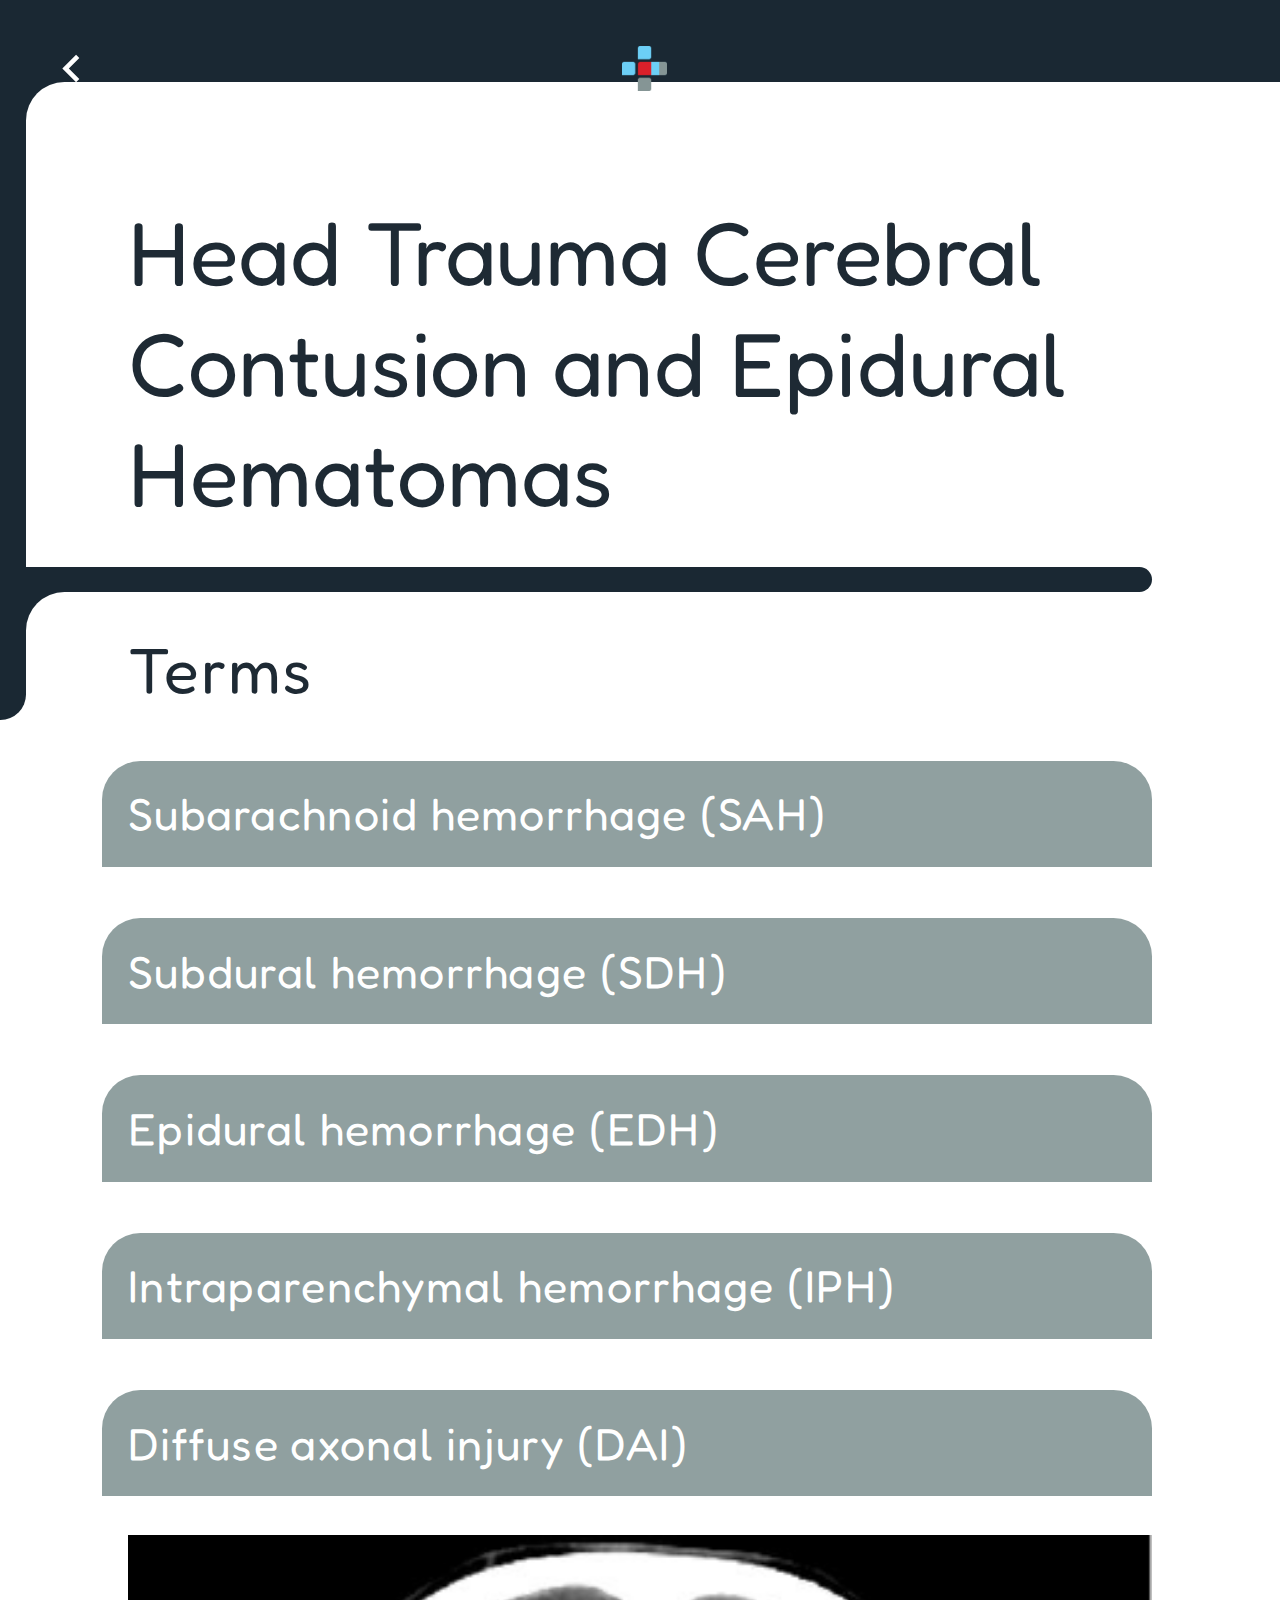
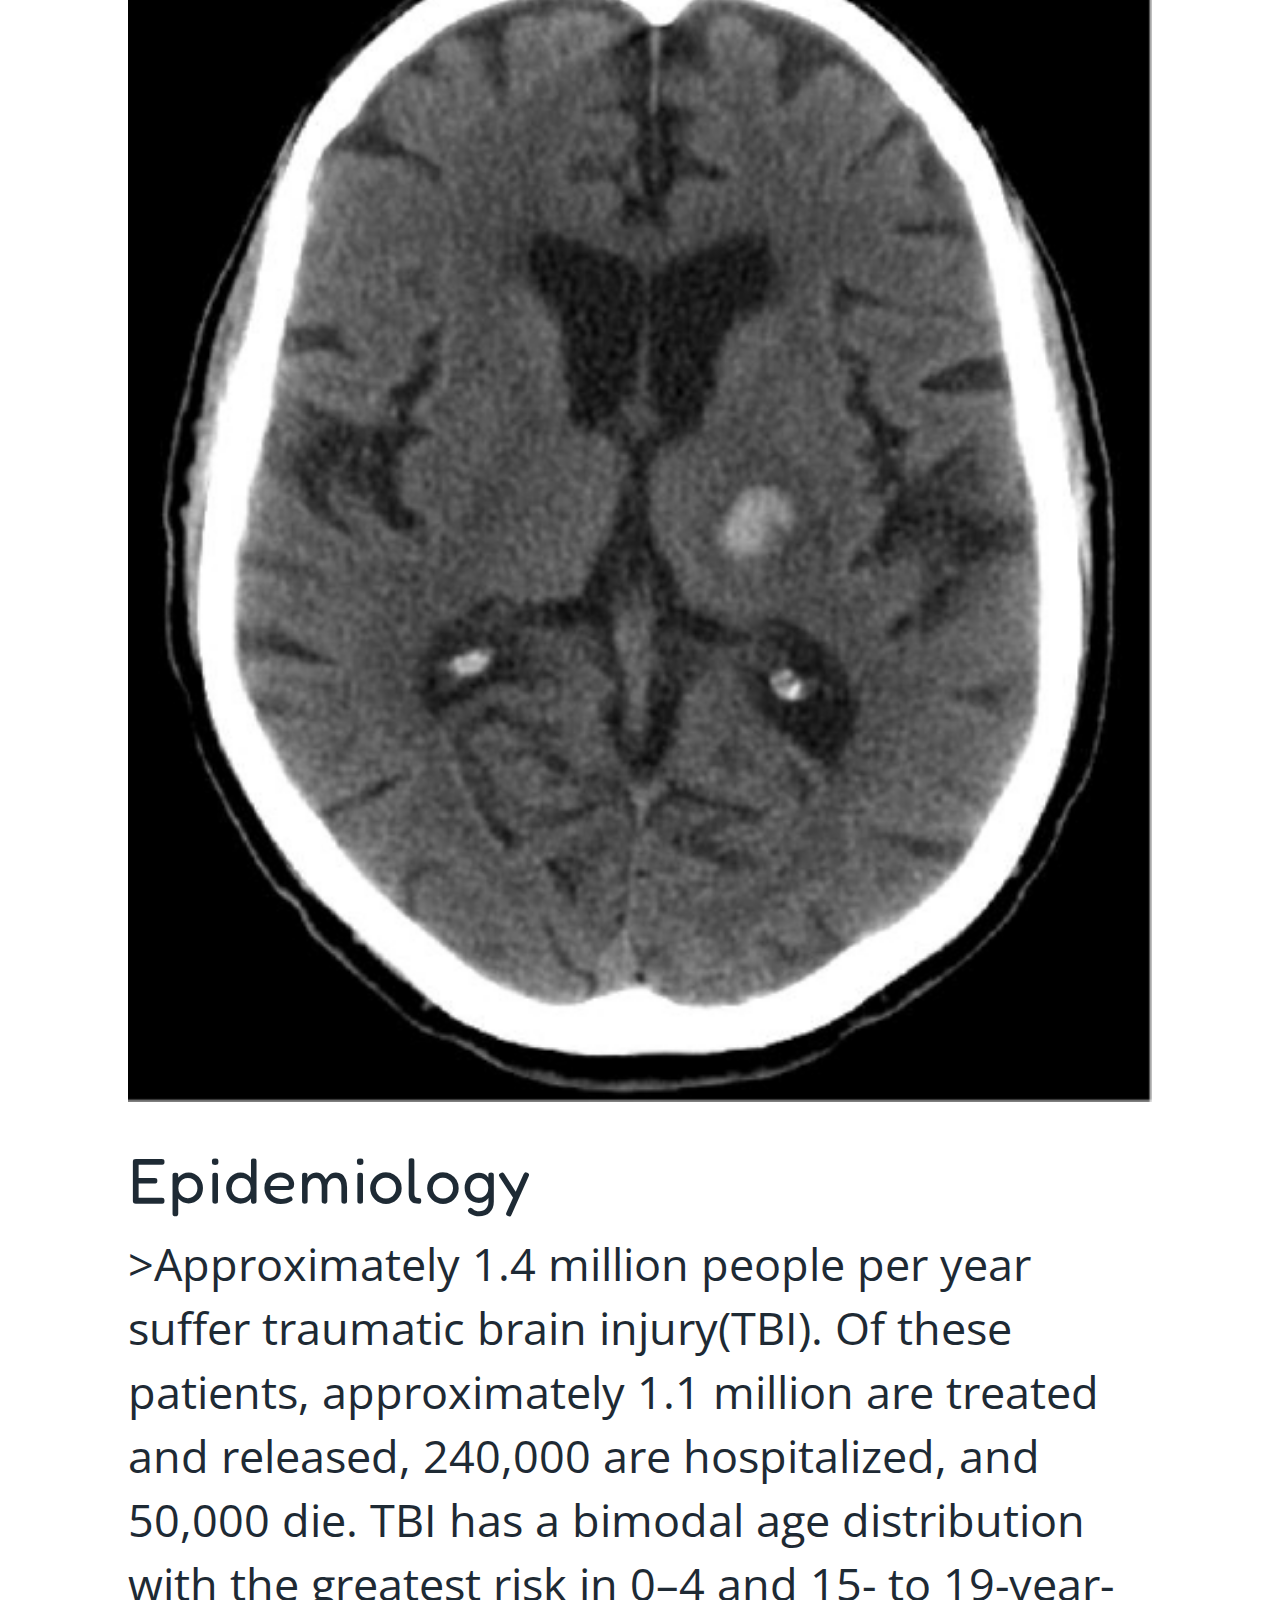
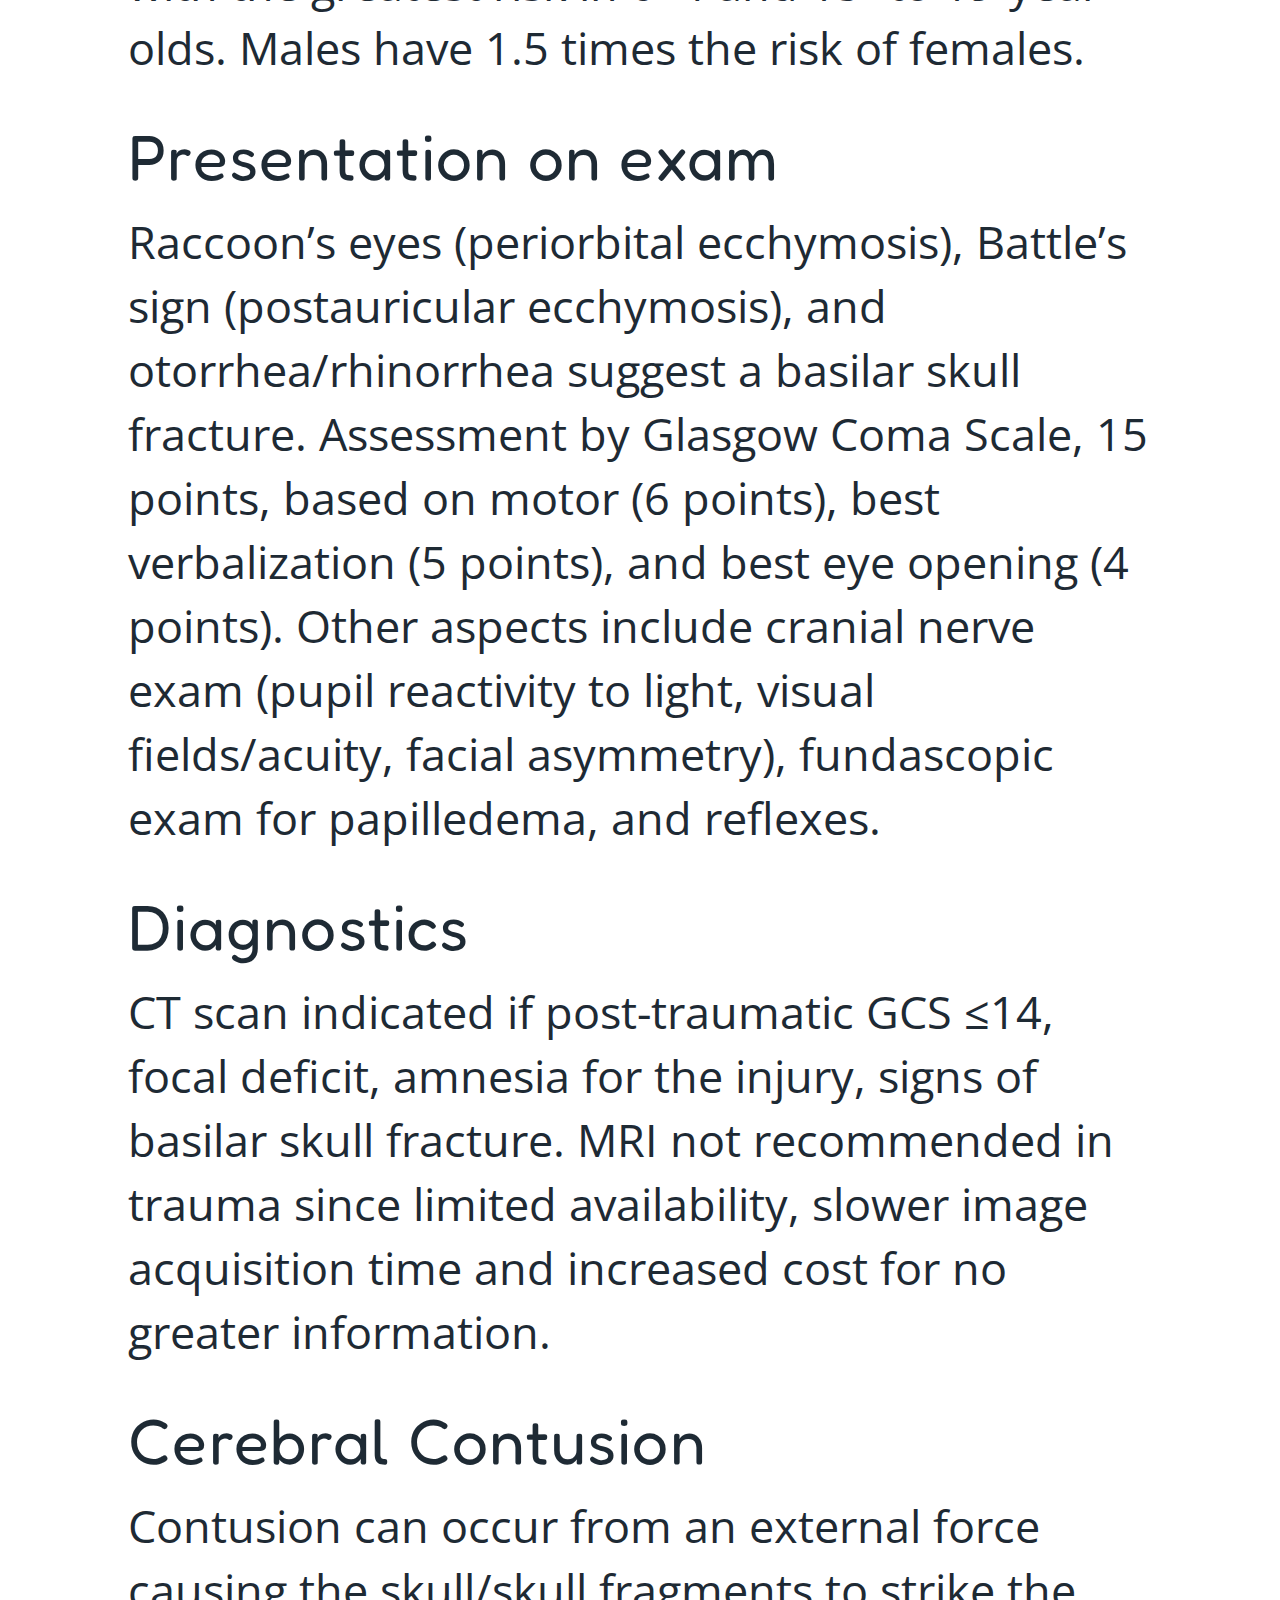
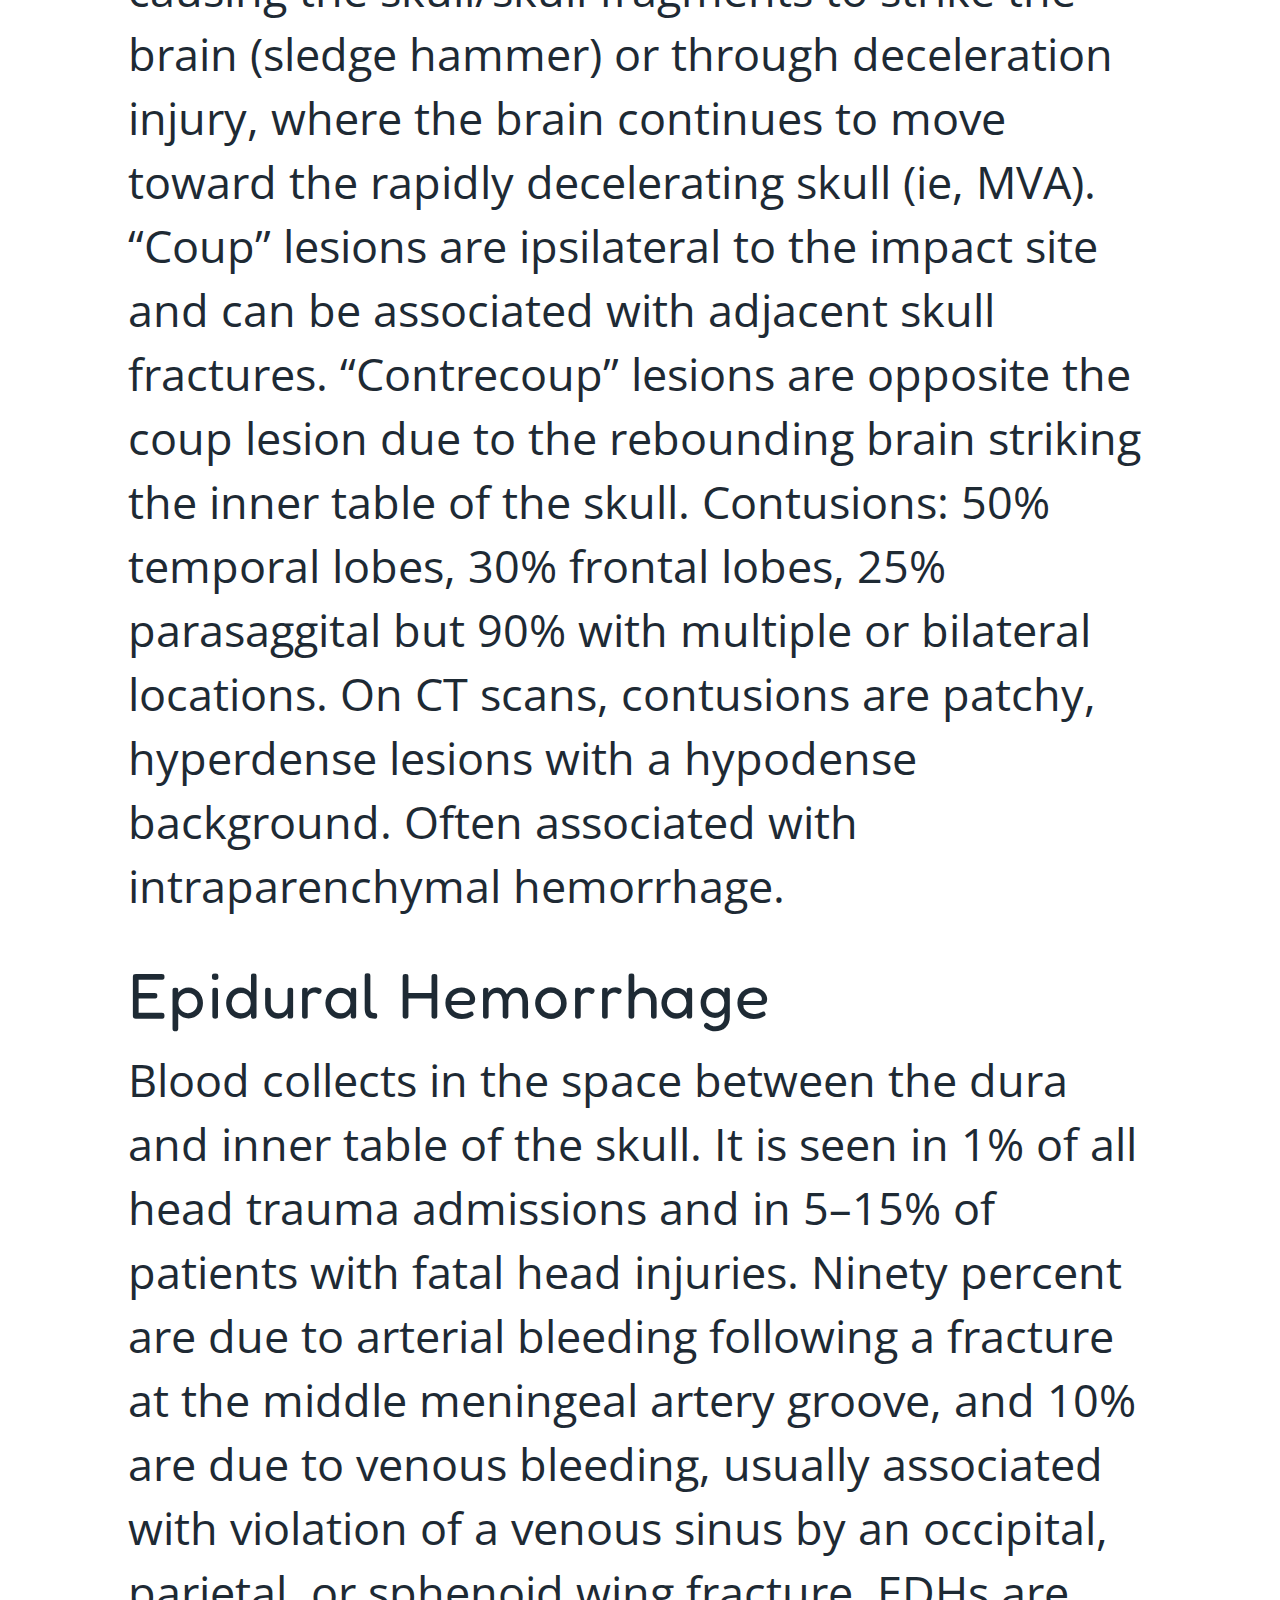
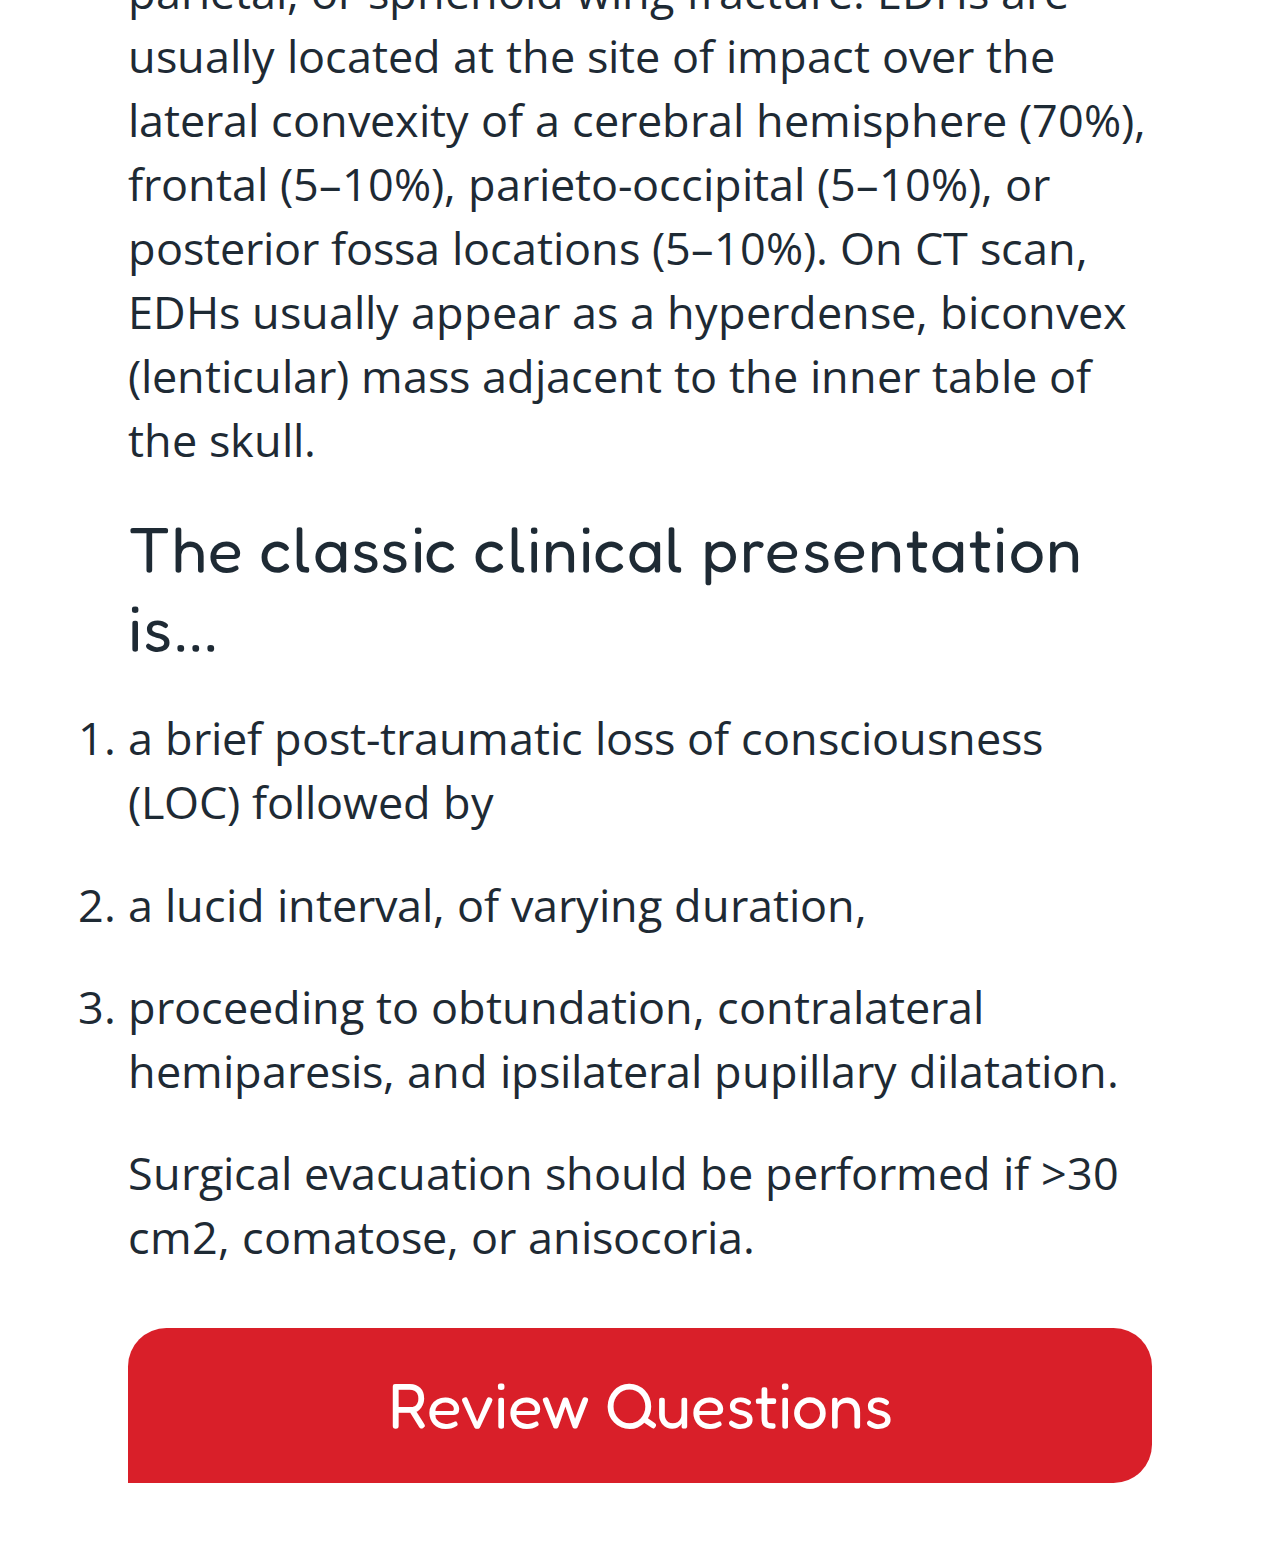
<file: headTrauma.html>
<!DOCTYPE html>
<html>
    <head>
        <title>Head_Trauma</title>

    <meta name="viewport" content="width=device-width, initial-scale=1">
	<meta charset="utf-8">


  <!--<link rel="stylesheet" href="https://maxcdn.bootstrapcdn.com/bootstrap/3.3.7/css/bootstrap.min.css"> -->
  <script src="https://ajax.googleapis.com/ajax/libs/jquery/3.3.1/jquery.min.js"></script>
  <!--<script src="https://maxcdn.bootstrapcdn.com/bootstrap/3.3.7/js/bootstrap.min.js"></script> -->
  <link href="https://fonts.googleapis.com/css?family=Fredoka+One" rel="stylesheet">
  <link href="https://fonts.googleapis.com/css?family=Open+Sans" rel="stylesheet">
        <link href="css/HTstylesheet.css" rel="stylesheet" type="text/css">
<link href="css/Henrycss.css" rel="stylesheet" type="text/css">
<link href="css/stylesheet.css" rel="stylesheet" type="text/css">
<script type="text/javascript" src="scripts/bytes_homescreen_scriptsa.js"></script>

</head>

<body>

	<a href="index.html">
	<span class="back">
		<img src="icons/backWhite.svg" alt="Bytes" width="55px" height="55px">
	</span>
	</a>


<div class="leftline"></div>

			<div id="banner">
				<div class="navButton">
		      <img src="icons/bytesIcon.png" alt="Bytes" width="45px" height="45px">
				</div>
			</div>

			<!--<div id="bannerSpacer">
			</div>-->

<div class="whiterounderbar"></div>
<div id="navMenu">
				<div class="whiterounderbar"></div>
					<p class="homenavButton">Home</p>
					<p class="qqnavButton">Quick Quiz</p>
					<p class="statnavButton">Statistics</p>
					<p class="studynavButton">Study List</p>
				<div class="exitNav">
					<img class="exitIcon1" src="icons/exitIcon.png" alt="Bytes" width="30px" height="30px">
				</div>
</div>
	<!--<div class="topshape"></div>-->

			<!--   <div id="container">-->


          <div class="title">Head Trauma Cerebral Contusion and Epidural Hematomas</div>
<div class="horizontallines"></div>
	<div class="bluerounderbar"></div>
	<div class="whiterounderbar2"></div>
            <div class="mtitle3">Terms</div>


               <button class="collapsible">Subarachnoid hemorrhage (SAH)</button>
<div class="content">
  <p>A subarachnoid hemorrhage is when blood leaks into the space between two of the membranes that surround the brain. It is usually caused by a ruptured aneurysm.... The bleeding occurs in the arteries just below the arachnoid membrane and above the pia mater, just below the surface of the skull.</p>
</div>


                <button class="collapsible">Subdural hemorrhage (SDH)</button>
<div class="content">
  <p>A subdural hematoma is a collection of blood outside the brain. Subdural hematomas are usually caused by severe head injuries. The bleeding and increased pressure on the brain from a subdural hematoma can be life-threatening.</p>
</div>



                <button class="collapsible">Epidural hemorrhage (EDH)</button>
<div class="content">
  <p>Epidural hematoma is a traumatic accumulation of blood between the inner table of the skull and the stripped-off dural membrane.</p>
</div>



                <button class="collapsible">Intraparenchymal hemorrhage (IPH)</button>
<div class="content">
  <p>Intraparenchymal hemorrhage is one form of intracerebral bleeding in which there is bleeding within brain parenchyma. The other form is intraventricular hemorrhage (IVH). Intraparenchymal hemorrhage accounts for approx. 8-13% of all strokes and results from a wide spectrum of disorders.</p>
</div>



                <button class="collapsible">Diffuse axonal injury (DAI)</button>
<div class="content">
  <p>Diffuse axonal injury is a brain injury in which damage in the form of extensive lesions in white matter tracts occurs over a widespread area. ... It occurs in about half of all cases of severe head trauma and may be the primary damage that occurs in concussion.</p>
</div>


<div class="image">
	<img src="images/brain.png" alt="brain" align="center" width="80%" height="auto">
	<!--<img src="images/brain.png" alt="Bytes" align="center" width="365" height="450" style="max-width: 82%"; class="byteImage">-->
</div>
           <div class="mtitle2">Epidemiology</div>

			<div class="bodytext"> &gt;Approximately 1.4 million people per year suffer traumatic brain injury(TBI). Of these patients, approximately 1.1 million are treated and released, 240,000 are hospitalized, and 50,000 die. TBI has a bimodal age distribution with the greatest risk in 0–4 and 15- to 19-year-olds. Males have 1.5 times the risk of females.</div>

            <div class="mtitle2">Presentation on exam</div>
            <div class="bodytext">Raccoon’s eyes (periorbital ecchymosis),
		 Battle’s sign (postauricular ecchymosis), and otorrhea/rhinorrhea suggest a basilar skull fracture. Assessment by Glasgow Coma Scale, 15 points, based on motor (6 points), best verbalization (5 points), and best eye opening (4 points).
            Other aspects include cranial nerve exam (pupil reactivity to light, visual fields/acuity, facial asymmetry), fundascopic exam for papilledema, and reflexes.</div>

            <div class="mtitle2">Diagnostics</div>
            <div class="bodytext">CT scan indicated if post-traumatic GCS ≤14, focal deficit, amnesia for the injury, signs of basilar skull fracture. MRI not recommended in trauma since limited availability, slower image acquisition time and increased cost for no greater information.</div>

            <div class="mtitle2">Cerebral Contusion</div>
            <div class="bodytext">Contusion can occur from an external force causing the skull/skull fragments to strike the brain (sledge hammer) or through deceleration injury, where the brain continues to move toward the rapidly decelerating skull (ie, MVA). “Coup” lesions are ipsilateral to the impact site and can be associated with adjacent skull fractures. “Contrecoup” lesions are opposite the coup lesion due to the rebounding brain striking the inner table of the skull.  Contusions: 50% temporal lobes, 30% frontal lobes, 25% parasaggital but 90% with multiple or bilateral locations. On CT scans, contusions are patchy, hyperdense lesions with a hypodense background. Often associated with intraparenchymal hemorrhage.</div>


            <div class="mtitle2">Epidural Hemorrhage</div>
            <div class="bodytext">Blood collects in the space between the dura and inner table of the skull. It is seen in 1% of all head trauma admissions and in 5–15% of patients with fatal head injuries. Ninety percent are due to arterial bleeding following a fracture at the middle meningeal artery groove, and 10% are due to venous bleeding, usually associated with violation of a venous sinus by an occipital, parietal, or sphenoid wing fracture. EDHs are usually located at the site of impact over the lateral convexity of a cerebral hemisphere (70%), frontal (5–10%), parieto-occipital (5–10%), or posterior fossa locations (5–10%). On CT scan, EDHs usually appear as a hyperdense, biconvex (lenticular) mass adjacent to the inner table of the skull.</div>

            <div class="mtitle">The classic clinical presentation is...</div>
                <ol>
                    <li class="bodytext">a brief post-traumatic loss of consciousness (LOC) followed by</li>
                    <li class="bodytext">a lucid interval, of varying duration,</li>
                    <li class="bodytext">proceeding to obtundation, contralateral hemiparesis, and ipsilateral pupillary dilatation.</li>
                </ol>
             <div class="bodytext">Surgical evacuation should be performed if &gt;30 cm2, comatose, or anisocoria.</div><br>

	<a href="question1.html">
<span class="htquestion">Review Questions</span>
	</a>


                  <!-- </div>-->


    <script>
var coll = document.getElementsByClassName("collapsible");
var i;

for (i = 0; i < coll.length; i++) {
    coll[i].addEventListener("click", function() {
        this.classList.toggle("active");
        var content = this.nextElementSibling;
        if (content.style.display === "block") {
            content.style.display = "none";
        } else {
            content.style.display = "block";
        }
    });
}
</script>

        </body>


</html>
</file>
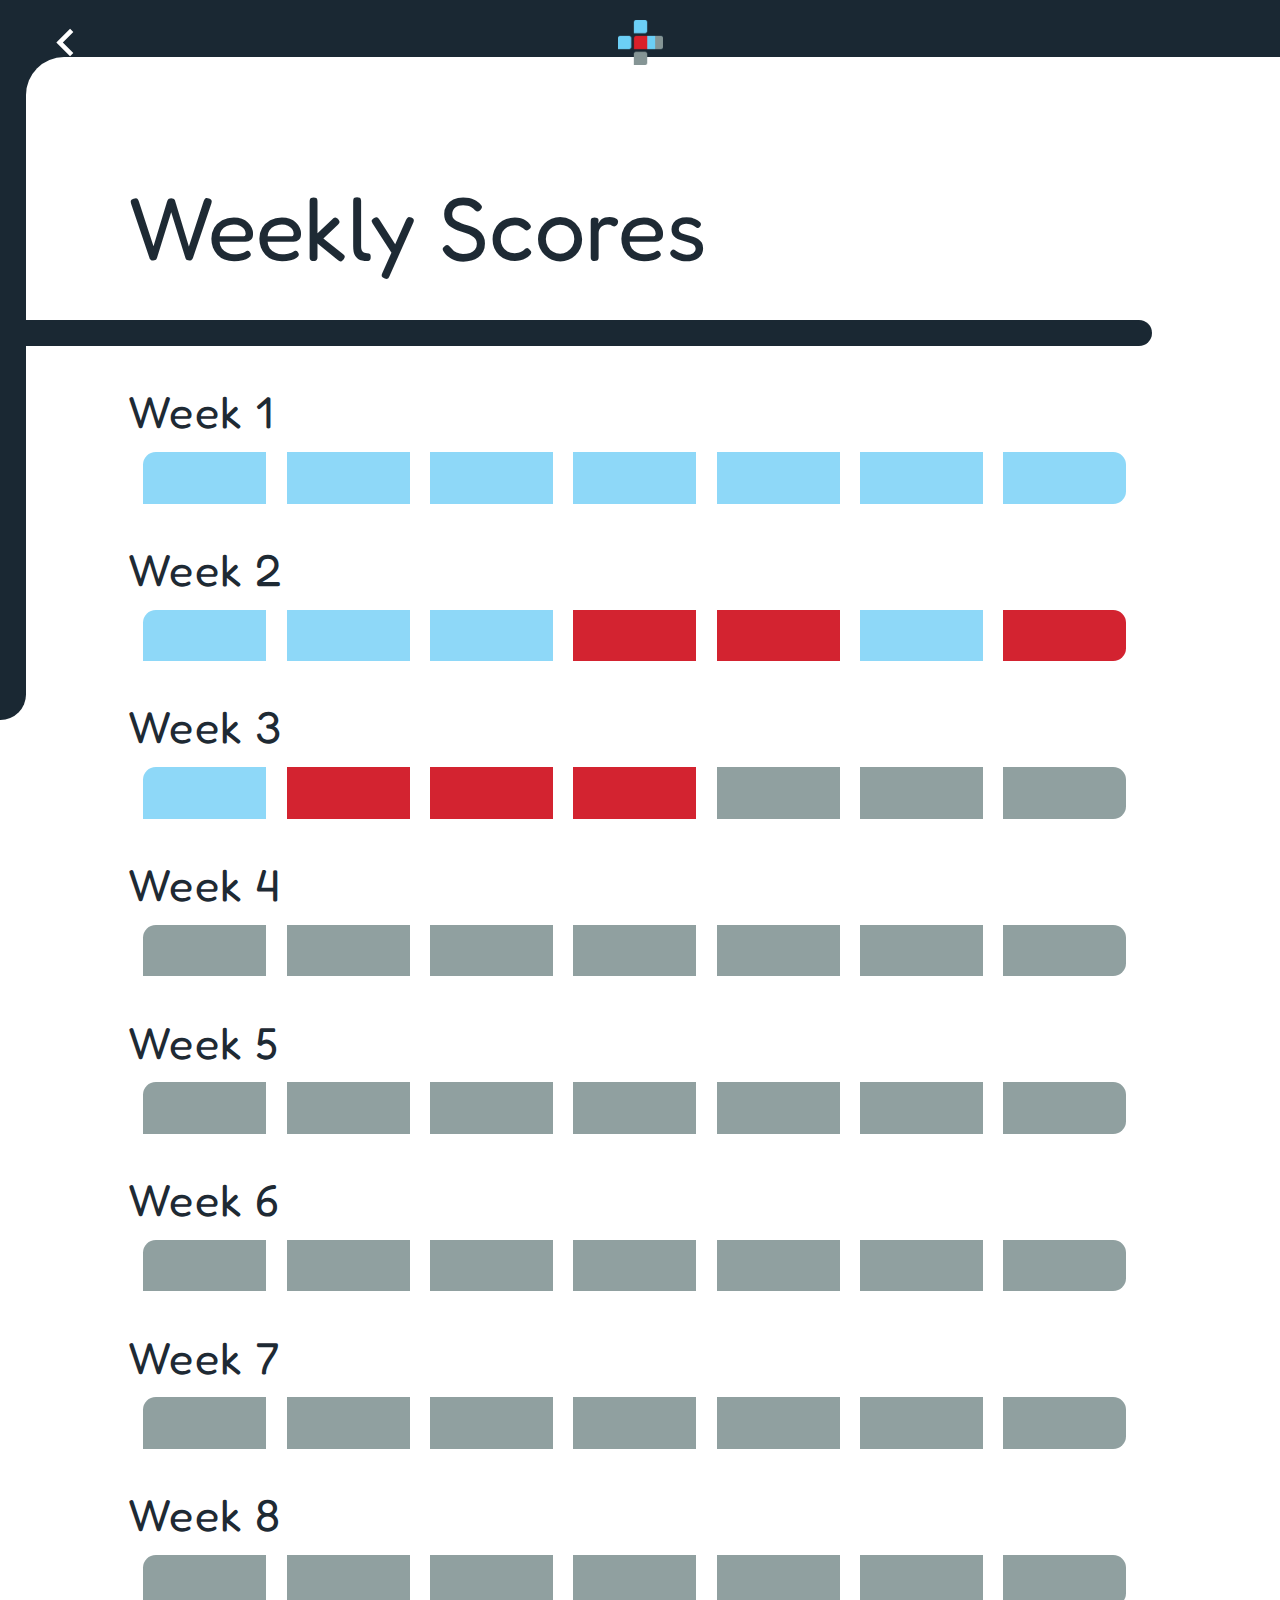
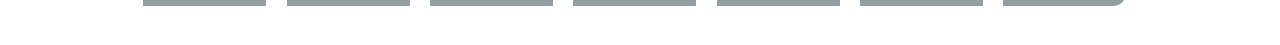
<file: henryWeeklyScores.html>
<!doctype html>
<html>
<head>
	<meta name="viewport" content="width=device-width, initial-scale=1.0">
	<meta charset="UTF-8">

	<title>weeklyScores</title>
<link href="https://fonts.googleapis.com/css?family=Fredoka+One" rel="stylesheet">
<link href="https://fonts.googleapis.com/css?family=Open+Sans" rel="stylesheet">
<link href="css/Henrycss.css" rel="stylesheet" type="text/css">
	<link href="css/stylesheet.css" rel="stylesheet" type="text/css">
<link href="scripts/henryscripts.js" rel="stylesheet" type="text/javascript">

	
</head>

<body>

			<div class="leftline"></div>

		<a href="index.html">
	<span class="back">
		<img src="icons/backWhite.svg" alt="Bytes" width="55px" height="55px">
	</span>
	</a>

			<div id="banner">
				<div class="navButton" onclick="footerFunction()">
		      <img src="icons/bytesIcon.png" alt="Bytes" width="45px" height="45px">
				</div>
			</div>

			<!--<div id="bannerSpacer">
			</div>-->
<div class="whiterounderbar"></div>
			<div id="navMenu">
				<div class="whiterounderbar"></div>

					<p class="homenavButton">Home</p>


					<p class="qqnavButton" id="toquickquiz">Quick Quiz</p>

					<p class="statnavButton">Statistics</p>

					<p class="studynavButton">Study List</p>
				<!--	</a>-->
				<div class="exitNav">
					<img class="exitIcon1" src="icons/exitIcon.png" alt="Bytes" width="30px" height="30px">
				</div>
			</div>
	<div class="title">Weekly Scores
</div>

	<div class="horizontallines">
	</div>

	<div class="stitle">
	Week 1
	</div>
	
<div class="weekbox">
		<div class="day1">
	</div>
		<div class="day2">
	</div>
		<div class="day3">
	</div>
		<div class="day4">
	</div>
		<div class="day5">
	</div>
		<div class="day6">
	</div>
		<div class="day7">
	</div>
</div>
	

<div class="stitle">
	Week 2
	</div>
	
<div class="weekbox">
		<div class="w2day1">
	</div>
		<div class="w2day2">
	</div>
		<div class="w2day3">
	</div>
		<div class="w2day4">
	</div>
		<div class="w2day5">
	</div>
		<div class="w2day6">
	</div>
		<div class="w2day7">
	</div>
</div>
	
		

	
<div class="stitle">
	Week 3
	</div>
	
<div class="weekbox">
		<div class="w3day1">
	</div>
		<div class="w3day2">
	</div>
		<div class="w3day3">
	</div>
		<div class="w3day4">
	</div>
		<div class="w3day5">
	</div>
		<div class="w3day6">
	</div>
		<div class="w3day7">
	</div>
</div>
		

	
	<div class="stitle">
	Week 4
	</div>
	
<div class="weekbox">
		<div class="w4day1">
	</div>
		<div class="w4day2">
	</div>
		<div class="w4day3">
	</div>
		<div class="w4day4">
	</div>
		<div class="w4day5">
	</div>
		<div class="w4day6"></div>
		<div class="w4day7"></div>
</div>
	
	<div class="stitle">
	Week 5
	</div>
	
<div class="weekbox">
		<div class="w4day1">
	</div>
		<div class="w4day2">
	</div>
		<div class="w4day3">
	</div>
		<div class="w4day4">
	</div>
		<div class="w4day5">
	</div>
		<div class="w4day6">
	</div>
		<div class="w4day7">
	</div>
</div>
	
	
		
	<div class="stitle">
	Week 6
	</div>
	
<div class="weekbox">
		<div class="w4day1">
	</div>
		<div class="w4day2">
	</div>
		<div class="w4day3">
	</div>
		<div class="w4day4">
	</div>
		<div class="w4day5">
	</div>
		<div class="w4day6">
	</div>
		<div class="w4day7">
	</div>
</div>

	
<div class="stitle">
	Week 7
	</div>
	
<div class="weekbox">
		<div class="w4day1">
	</div>
		<div class="w4day2">
	</div>
		<div class="w4day3">
	</div>
		<div class="w4day4">
	</div>
		<div class="w4day5">
	</div>
		<div class="w4day6">
	</div>
		<div class="w4day7">
	</div>
</div>
		
	
<div class="stitle">
	Week 8
	</div>
	
<div class="weekbox">
		<div class="w4day1">
	</div>
		<div class="w4day2">
	</div>
		<div class="w4day3">
	</div>
		<div class="w4day4">
	</div>
		<div class="w4day5">
	</div>
		<div class="w4day6">
	</div>
		<div class="w4day7">
	</div>
</div>

	
	</body>
</html>
</file>
<file: css/HTstylesheet.css>
/*body { background-color:white;
	color:1E2B36;
    font-family:"Fredoka One";
    width:100%;
    margin:0;
    color:#1d2a35;
}*/
        
h1 {
    color:#1E2B36;
	text-align:left;
	margin:20px;
}
h1 {
    font-family:"Fredoka One"; 
    font-size: 7vw;
}
h2 {
    font-family:"Fredoka One"; 
    font-size: 5vw;
	margin:20px;
}
h3 {
    font-family:"Fredoka One";
    font-size: 3vw;
	width:80%;
	margin-left: 10%;
	color:#1E2B36;
	
	
}
dt {
    font-family:"Fredoka One"; font-size: 5vw;
}
p,dd {
    font-family:"Open Sans"; font-size:3vw;margin:20px;
	line-height: 4.8vw;
}
h4 {
    font-family:"Fredoka One"; font-size:3vw;padding:0px; margin:0px;
}
ol{
    font-family:"open sans"; font-size: 3vw;
	margin-left: 10%;
}
/*#container{
    width: 375px;
    margin: auto;
}*/

  button {
    background: #90A0A0;
    padding: 0px 0px 0px 
		0px;
    border-radius: 3vw 3vw 0px 0px;
    margin-bottom: 4px;  
    color: white;
    text-align: center;
}

li{margin-left: 10%;
	
}




button1 {
    background: #d61f29;
    padding: 20px 30px 20px 30px;
    border-radius: 3vw 15px 15px 0px;
    margin: 100px;
    color: white;
               text-align: center;
               font-size: 14px;
               width:80%;
}



dt.ex1 {margin: 20px;
}
h2.ex1 {margin: 20px}

p.ex1  {
    margin: 20px;
}

img {
	margin-left:10%;
	padding-top: 2vw;
	/*padding: 20px;
	width: 80%;
	margin-bottom: 20*/

}



.collapsible {

    cursor: pointer;
    padding: 2% ;
    border: none;
    text-align: left;
    outline: none;
font-family: 'Fredoka One', cursive;
		letter-spacing: .1vw;
		font-size:3.5vw;
   		color: white;
		margin: 3vw 10% 1vw 8%;
width: 82%;
}


.content {
  /*  padding: 20 20px;*/
    display: none;
    overflow: hidden;
    background-color: #f1f1f1;
    border-radius: 0px 0px 3vw 3vw;
    font-family:"open sans"; 
	font-size: 3vw;
    color:#1d2a35;
	text-align:left;
    margin-bottom: 5vw;
	margin-left: 8%;
	margin-right: 10%;
	padding: 2%;
    }
</file>
<file: css/Henrycss.css>
@charset "UTF-8";
/* CSS Document */

html { font-size: 100%; overflow-y: scroll; -webkit-text-size-adjust: 100%; -ms-text-size-adjust: 100%; }
		
body { margin: 0; font-size: 14px; line-height: 1.231; }
img { border: 0; -ms-interpolation-mode: bicubic; vertical-align: middle; }

img, object, embed, video {
	max-width: 100%;
}
/*CSS Reset:*/
html, head, body, h1, h2, h3, h4, h5, h6, p, ol, ul, li, pre, code, address, variable, form, fieldset, blockquote {
padding: 0;
margin: 0;
font-size: 100%;
font-weight: normal;
}

/*
Start of our Code
--Common Graphic Elements--*/
.horizontallines3 {
		height:2vw;
		width: 90%;
		background: #1E2A34;
		border-radius: 0px 1vw 1vw 0px;
}
		
.leftline, .leftline2 {
		position:fixed;
		height: 90%;
		width: 2%;
		background: #1a2833;
		border-radius: 0px 0vw 2vw 0px;
	}

.topshape {
		height: 18vw;
		width: 100%;
		background: #1E2A34;
		border-radius: 0px 0px 5vw 0px;
	}		
		
/*Common Text Sizes and Styles 

--Big Main Page Titles*/
.title {
		font-family: 'Fredoka One', cursive;
		font-size:7vw;
    	color: #1E2A34;
    	margin-left: 10%;
		margin-bottom: 3vw;
		margin-top: 6vw;
} 

/*Medium Title/subheadline */
.mtitle, .mtitle2, .mtitle3, h2 {
		font-family: 'Fredoka One', cursive;
		letter-spacing: .1vw;
		font-size:5vw;
   		color: #1E2A34;
		margin: 3vw 10% 3vw 10%; 
}
.mtitle2{
	margin: 3vw 10% 1vw 10%;	
}

.mtitle3{
	margin: 0 10% 1vw 10%;
}


/*Small Fredoka Headline*/
.stitle {
		font-family: 'Fredoka One', cursive;
		letter-spacing: .1vw;
		font-size:3.5vw;
   		color: #1E2A34;
		margin: 3vw 1vw 1vw 10vw;
} 

/*Paragraph body text in open sans*/	
.bodytext, ol {
		font-family: 'Open Sans', sans-serif;
		line-height:5vw;
		color: #1E2A34;
		margin-left:10%;
		margin-right:10%;
		margin-bottom: 3vw;
		margin-top: 0vw;
		font-size:3.5vw;		
}

/*Common Boxes?*/

.fullredbutton{
	background-color: #D32330;
    border: none;
	font-family: 'Fredoka One', cursive;
	letter-spacing: .1vw;
    color: white;
    padding: 3vw 0 3vw 0;
    text-align: center;
    text-decoration: none;
    display: inline-block;
    font-size: 5vw;
    margin: 3vw 10% 1vw 8%;
	width:82%;

	border-radius: 3vw 3vw 3vw 0vw;
    cursor: pointer;	
}
.last{margin-bottom:6vw}
.greybluebox{
		background: #1E2A34;
		color: #90A0A0;
		border-radius: 2vw 2vw 2vw 0vw;
		border: 2vw solid #90A0A0;
		height: 10vw;
		width: 80%;
		margin: 4vw auto;
		vertical-align: middle;
		display: flex;
		justify-content: center;
		align-items: center;
	
}

.bluewhitebox{
		background: #1E2A34;
		color: white;
		vertical-align: middle;
		border-radius: 2vw 2vw 2vw 0vw;
		border: 2vw solid #1E2A34;
		height: 10vw;
		width: 80%;
		margin-left:10%;
	
		display: flex;
		justify-content: center;
		align-items: center;
}	

.redbox{
		background:#D32330;
		border-radius: 2vw 2vw 2vw 0vw;
		border: 2vw solid #D32330;
		height: 10vw;
		width:80%;
		color:white;
		margin-left: 10%;
		margin-right: 10%;
		margin-top: 3vw;
		margin-bottom: 6vw;
		display: flex;
		justify-content: center;
		align-items: center;
}

#toquickquiz{
	
}

/*Correct and Incorrect pages css*/

.ctimages {
			font-family: 'Fredoka One', cursive;
			font-size:6vw;
			text-align: center;
			vertical-align: middle;
			height: 8vw;
		}

.done {	
		font-family: 'Fredoka One', cursive;
		font-size:6vw;
		text-align: center;	
		
}

.flag {
		
		font-family: 'Fredoka One', cursive;
		font-size:6vw;
		text-align: center;
}

.tryagain {	
			color: #D32330;
			font-family: 'Fredoka One', cursive;
			font-size:6vw;
			text-align: center;		
}

/*Css for Stats Page*/
.statssubbox {		
		display: flex;
		width:100%;
		height: 7vw;
		margin-bottom: 3vw;
		vertical-align: middle;
		justify-content: center;
		align-items: baseline;
}
.completion {
			color: #1E2A34;
			background: #90A0A0;
			font-family: 'Fredoka One', cursive;
			font-size:12vw;
			text-align: center;
			vertical-align: middle;
			border-radius: 2vw 2vw 2vw 0vw;
			border: 2vw solid #1E2A34;
			height: 6vw;
			width: 78%;
			margin-left: auto;
			margin-right: auto;
			margin-top: 6vw;
			margin-bottom: 3vw;			
		}

.overall {
		text-align: right;
		font-family: 'Fredoka One', cursive;
		letter-spacing: .1vw;
		font-size:3vw;
   		color: #D32330;
		margin-top: 6vw;
    	margin-left: auto;
		margin-right: 10%;
		margin-bottom: 3vw;
}

/*Css for Quick Quiz*/
.qqflexbox {
		display: flex;
		width:80%;
		margin:0vw 10%;
		align-items: center;
		justify-content: center;
		vertical-align: middle;		
}
.howmany{
		font-family: 'Fredoka One', cursive;
		text-align: center;
		letter-spacing: .1vw;
		font-size:5vw;
		color: #1E2A34;
		
		
}
.questionbox1 {
		display: flex;
		vertical-align: middle;
		align-items: center;
		align-content: center;
		justify-content: center;
		background: #90A0A0;
		width: 24%;
		margin: 0vw 1% 0vw 0vw;
		height: 10vw;
		border-radius: 2vw 0vw 0vw 0vw;
		border: none;
		
	}

.questionbox2 {
		font-family: 'Fredoka One', cursive;
		text-align: center;
		letter-spacing: .1vw;
		font-size:5vw;
   		color: #1E2A34;
		background: #90A0A0;
		width: 24%;
		height: 10vw;
		margin: 0vw 1%;
		display: flex;
		vertical-align: middle;
		align-items: center;
		align-content: center;
		justify-content: center;
	}

.questionbox3 {
		font-family: 'Fredoka One', cursive;
		letter-spacing: .1vw;
		font-size:5vw;
   		color: #1E2A34;
		background: #90A0A0;
		width: 24%;
		height: 10vw;
		vertical-align: middle;
		margin: 0vw 1%;
		display: flex;
		align-items: center;
		justify-content: center;
	}

.questionbox4 {	
		font-family: 'Fredoka One', cursive;
		text-align: center;
		vertical-align: middle;
		letter-spacing: .1vw;
		font-size:5vw;
   		color: #1E2A34;
		background: #90A0A0;
		width: 24%;
		height: 10vw;
		border-radius: 0vw 2vw 2vw 0vw;
		border: none;
		margin: 0vw 0% 0vw 1%;
		display: flex;
		align-items: center;
		justify-content: center;
}

/*CssWeekly Scores*/
.weekbox{
		display: flex;
		margin-left: 10%;
		width:80%;
		height: 4vw;
		margin-bottom: 3vw;
		justify-content: center
	
}

.day1{
	background:#8ED8F8;
	color: #8ED8F8;
	width:12%;
	margin-right: 1%;
	border-radius: 1vw 0vw 0vw 0vw;
}

.day2,.day3,.day4,.day5,.day6{
	background:#8ED8F8;
	color: #8ED8F8;
	width:12%;
	margin-left:1%;
	margin-right:1%
}

.day7{
	background:#8ED8F8;
	color: #8ED8F8;
	width:12%;
	margin-left:1%;
	margin-right:1%;
	border-radius: 0vw 1vw 1vw 0vw;	
}

.w2day1{
	background:#8ED8F8;
	color: #8ED8F8;
	width:12%;
	margin-right: 1%;
	border-radius: 1vw 0vw 0vw 0vw;
}

.w2day2,.w2day3,.w2day6{
	background:#8ED8F8;
	color: #8ED8F8;
	width:12%;
	margin-left:1%;
	margin-right:1%
}
.w2day4,.w2day5{
	background:#D32330;
	color: #D32330;
	width:12%;
	margin-left:1%;
	margin-right:1%
}


.w2day7{
	background:#D32330;
	color: #90A0A0;
	width:12%;
	margin-left:1%;
	margin-right:1%;
	border-radius: 0vw 1vw 1vw 0vw;	
}

.w3day1{
	background:#8ED8F8;
	color: #8ED8F8;
	width:12%;
	margin-right: 1%;
	border-radius: 1vw 0vw 0vw 0vw;
}

.w3day2,.w3day3,.w3day6,.w3day4{
	background:#D32330;
	color: #90A0A0;
	width:12%;
	margin-left:1%;
	margin-right:1%
}
.w3day6,.w3day5{
	background:#90A0A0;
	color: #90A0A0;
	width:12%;
	margin-left:1%;
	margin-right:1%
}


.w3day7{
	background:#90A0A0;
	color: #90A0A0;
	width:12%;
	margin-left:1%;
	margin-right:1%;
	border-radius: 0vw 1vw 1vw 0vw;	
}

.w4day1{
	background:#90A0A0;
	color: #8ED8F8;
	width:12%;
	margin-right: 1%;
	border-radius: 1vw 0vw 0vw 0vw;
}

.w4day2,.w4day3,.w4day6,.w4day4,.w4day6,.w4day5{
	background:#90A0A0;
	color: #90A0A0;
	width:12%;
	margin-left:1%;
	margin-right:1%
}

.w4day7{
	background:#90A0A0;
	color: #90A0A0;
	width:12%;
	margin-left:1%;
	margin-right:1%;
	border-radius: 0vw 1vw 1vw 0vw;	
}


/*Week Two breakdown*/



.weekpercentage{
	width: 80%;
	background: #1E2A34;
	margin-top: 3vw;
	margin-left: 10%;
	height: 10vw;
	border-radius: 2vw 2vw 0vw 0vw;
}
.overview{
	width: 80%;
	background: rgba(30,42,52,0.60);
	margin-left: 10%
}
.b1qbox{
	width: 98%;
	margin-right:10%;
	display: flex;
	justify-content: space-between;
	margin-left: 1%;
	height: 8vw;
	vertical-align: middle;
	align-content: center;
	align-items: center;
	
}
.btype{
	font-family: 'Fredoka One', cursive;
	letter-spacing: .1vw;
	font-size:3vw;
   	color: white;
	width: 20%;
	margin-left: 2vw;
}
.b1qs{
	width: 100%;
	display: flex;
	justify-content: space-between;
}
.b1q1{
	height: 3vw;
	background: #8ED8F8;
	width: 48%;
	border-radius: 1vw 0vw 0vw 0vw;
	
}
.b1q2{
	height: 3vw;
	background: #8ED8F8;
	width: 48%;	
	margin-right: 2vw;
	border-radius: 0vw 1vw 1vw 0vw;
}


.correct, .correct2, .incorrect {
}

.done{
	
	
}


/*.overview{
	background: rgba(30,42,52,1.00);	
}*/

/*#toquickquiz{height:0%;
}

//.redbox{height: 0%;}*/
</file>
<file: css/stylesheet.css>
@charset "UTF-8";

/* ************** General Settings ************** */

html { font-size: 100%; overflow-y: scroll; -webkit-text-size-adjust: 100%; -ms-text-size-adjust: 100%; }

body { margin: 0; font-size: 14px; line-height: 1.231; }

img { border: 0; -ms-interpolation-mode: bicubic; vertical-align: middle; }

img, object, embed, video {
	max-width: 100%;
}

/*CSS Reset:*/
html, body, h1, h2, h3, h4, h5, h6, p, ol, ul, li, pre, code, address, variable, form, fieldset, blockquote {
padding: 0;
margin: 0;
font-size: 100%;
font-weight: normal;
}

/*#container {
	font-family: "Fredoka One";
	margin-left: auto;
	margin-right: auto;
	width: 375px;
	height: 667px;
}*/



.leftline, .leftline2 {
	position:fixed;
	height: 80%;
	width: 2%;
	background: #1a2833;
	border-radius: 0px 0vw 2vw 0px;
	z-index: 100;
}


.horizontallines{
	height:2vw;
	width: 90%;
	background: #1a2833;
	border-radius: 0px 2vw 2vw 0px;

}

.back {
	display: inline-block;
	position: absolute;
	color: white;
	padding: 15px 0 20px 3vw;
	height:15%;
}

#banner{
	display: flex;
	justify-content: center;
	background-color: #1a2833;
	height: 15%;
	text-align: center;
	padding: 20px 0 30px 0;
	/*border-bottom-right-radius: 15px;*/
}



.whiterounderbar,.whiterounderbar2,.whiterounderbarc{
	margin-top: -3vw;
	background-color: white;
	height:3vw;
	border-radius:3vw 0vw 0vw 0vw;
	margin-left:2%;
}

.bluerounderbar, .bluerounderbar2,.bluerounderbarc{
	margin-top: 0vw;
	background-color: #1a2833;
	height:3vw;
	border-radius:0vw 4vw 0vw 0vw;
	margin-left:2%;
	margin-right: 50%;
	
}

.whitehomerounder{
	margin-top: -3vw;
	background-color: white;
	height:3vw;
	border-radius:3vw 0vw 0vw 0vw;
	margin-left:2%;
}

.bluehomerounder{
	margin-top: 0vw;
	background-color: #1a2833;
	height:3vw;
	border-radius:0vw 4vw 0vw 0vw;
	margin-left:2%;
	margin-right: 50%;
	
}
/*#bannerSpacer{
	background-color: #1a2833;
	height: 15px;
}*/

#navMenu{
	display: none;
	background-color: white;
	text-align: center;
	font-size: 5vw;
	margin-left: 2%;
	margin-bottom: 3vw;
	width:96%;
	height:100%;
	border-radius: 3vw 3vw 3vw 0vw;
	position:absolute;
}

.navButton{
	
}

 p.qqnavButton, p.studynavButton, p.homenavButton, p.statnavButton{
	
	letter-spacing: 0.5px;
	margin: auto;
	display: block;
	width: 80%;
	margin-top: 9%;
	font-family: "Fredoka One";
	color: white;
	text-align: center;
	padding-top: 10px;
	padding-bottom: 10px;
	background-color: #8cd8f7;
	border-radius: 3.5vw;
	border-bottom-left-radius: 0;
}

.exitNav{
	margin-top: 30px;
}

#date{
	/*display: flex;
	flex-direction: column;*/
	background-color: white;
	font-family: "Fredoka One";
	/*padding-left: 10px;*/
	/*border-left: 1px solid #1a2833;*/
	/*border-radius: 3vw 3vw 0vw 0vw;*/
	color: #1a2833;	
}

#date1{
	letter-spacing: 0.5px;
	/*padding-top: 15px;*/
	font-size: 3.5vw;
	padding-top: 6vw;
	margin-left: 10%;
}

#date2{
	letter-spacing: 0.5px;
	/*line-height: 5px;*/
	font-size: 6vw;
	/*padding-top: -30px;*/
	margin-left: 10%;
	margin-top: 0vw;
	padding-bottom: 3vw;
	
}

.byteHomeButton1, .byteHomeButton2{
	font-family: "Fredoka One";
	position: relative;
	z-index: 9;
	padding:  1vw 0px;
	font-size: 5vw;
	color: white;
	letter-spacing: 1.5px;
	/*width: 80%;*/
	height: 6vw;
	margin-top: 30px;
	margin-left: 8%;
	margin-right:10%;
	background-color: #8fa1a1;
	/*border-top: 1px solid white;*/
	border-radius: 3vw 3vw 0vw 0;

}

p.byteXDrop{
	font-family: "Fredoka One";
	margin-left:3vw;
	font-size: 5vw;
	color: white;
	letter-spacing: 1.5px;	
}
p.byteDescriptionTitle{
	font-family: "Fredoka One";
	margin-left:3vw;
	padding-top:3vw;
	font-size: 5vw;
	color: white;
	letter-spacing: 1.5px;	
	
}

.byteHomeButton1:before, .byteHomeButton2:before{
	content: "";
	position: absolute;
	z-index: -1;
	top: 0;
	right: 33%;
	bottom: 0;
	left: 0;
	background-color: #8cd8f7;
	border-radius: 3vw 0vw 0vw 0;
}

/*p{
	padding: 3vw 0 1vw 0;
	margin-left: 0px;
}*/

.byteDropdown1, .byteDropdown2{
	display: none;
	/*width: 80%;*/
	/*padding-right: 20px;*/
	margin-left: 8%;
	margin-right: 10%;
	margin-top: 2px;
	border-color: rgba(30,42,52,1.00);
	border-width: 3vw;
	font-size: 3vw;
	/*height: 100px;*/
	background-color: #8fa1a1;
	border-bottom-left-radius: 0;
	border-bottom-right-radius: 3vw;
	padding-bottom:3vw;
}

p.byteDescription{
	margin-left: 3vw;
	padding-top: 3vw;
	padding-bottom: 6vw;
	line-height: 4.8vw;
	font-family: "Open Sans";
	
}

span.start{
	font-family: "Fredoka One";
	margin-left: 3vw;
	display: inline-block;
	width: 45%;
	padding: 3vw 0vw 3vw 0px;
	color: white;
	font-size: 5vw;
	background-color: #d91f29;
	border-radius: 3vw;
	border-bottom-left-radius: 0;
	text-align: center;
	
}

span.resume{
	font-family: "Fredoka One";
	display: inline-block;
	display: none;
	width: 43%;
	padding: 3vw 0px 3vw 0px;
	text-align: center;
	color: white;
	font-size: 5vw;
	background-color: #d91f29;
	border-radius: 3vw;
	border-bottom-left-radius: 0;
}

span.restart{
	font-family: "Fredoka One";
	display: inline-block;
	width: 43%;
	padding: 3vw 0px 3vw 0px;
	color: white;
	font-size: 5vw;
	background-color: #d91f29;
	border-radius: 3vw;
	border-bottom-left-radius: 0;
	text-align: center;
	margin-right: 3vw;
	margin-left: 3vw;
}

span.htquestion {
	font-family: "Fredoka One";
	display: inline-block;
	width: 80%;
	padding: 3vw 0vw 3vw 0px;
	color: white;
	font-size: 5vw;
	background-color: #d91f29;
	border-radius: 3vw;
	border-bottom-left-radius: 0;
	text-align: center;
	margin-left: 10%;
	margin-bottom: 6vw;
}
#calendarSpacer{
	display: none;
	height: 50px;
	margin-left: 10%
}

#calendarTab{
	position: absolute;
	bottom: 0;
	left: 8%;
	width: 82%;
	height:3%;
	background-color: #1a2833;
	border: 1px solid #1a2833;
	border-top-left-radius: 4vw;
	border-top-right-radius: 4vw;
}

#calendar{
	display: none;
	width: 82%;
	border-width: 0px;
	margin: auto;
}

.horizontallines2 {
	height:2.5vw;
	width: 92%;
	background: #1a2833;
	border-radius: 0px 2vw 2vw 0px;

}

.searchBanner{
	border-color: #1a2833;
	border-top-left-radius: 5vw;
	border-top-right-radius: 5vw;
	background-color: #1a2833;
	padding: 10px 0px 10px 10px;
	text-align: right;
	width: 90%;
}

.searchIcon{
	margin-right: 20px;
}

.displayWeek1, .displayWeek2{
	font-family: "Fredoka One";
	border-left: 3vw solid #1a2833;
	padding-top: 3vw;
	padding-left:3vw;
	padding-bottom:3vw;
	color: #1E2A34
}
.displayWeek1{
	margin-bottom:0vw;
}

.week1Block, .week2Block{
	font-family: "Fredoka One";
	border-left: 3vw solid #1a2833;
}
.dayA{
	display: inline-flex;
	justify-content: center;
	flex-direction: column;
	text-align: center;
	height: 20%;
	width: 15%;
	margin: 3vw;
	padding-top: 5%;
	padding-bottom: 4.4%;
	border-radius: 2vw;
	background-color: #8cd8f7;
}

.exitCalendar{
	diplay: flex;
	align-content: center;
	margin-left: 40%;
	padding-top:3vw;
	padding-bottom:3vw;
	justify-content: center;
	/*margin-left: 0%;
	padding: 20px 0px 20px 0px;*/
}

#henry{
	display: none;
}

.correctanim, .correctanimfade, .incorrectanimfade{
	text-align: center;
	width: 74%;
	padding: 3vw;
	background-color: #8ED8F8;
	border-radius: 3vw 3vw 3vw 0vw;
	
}
</file>
